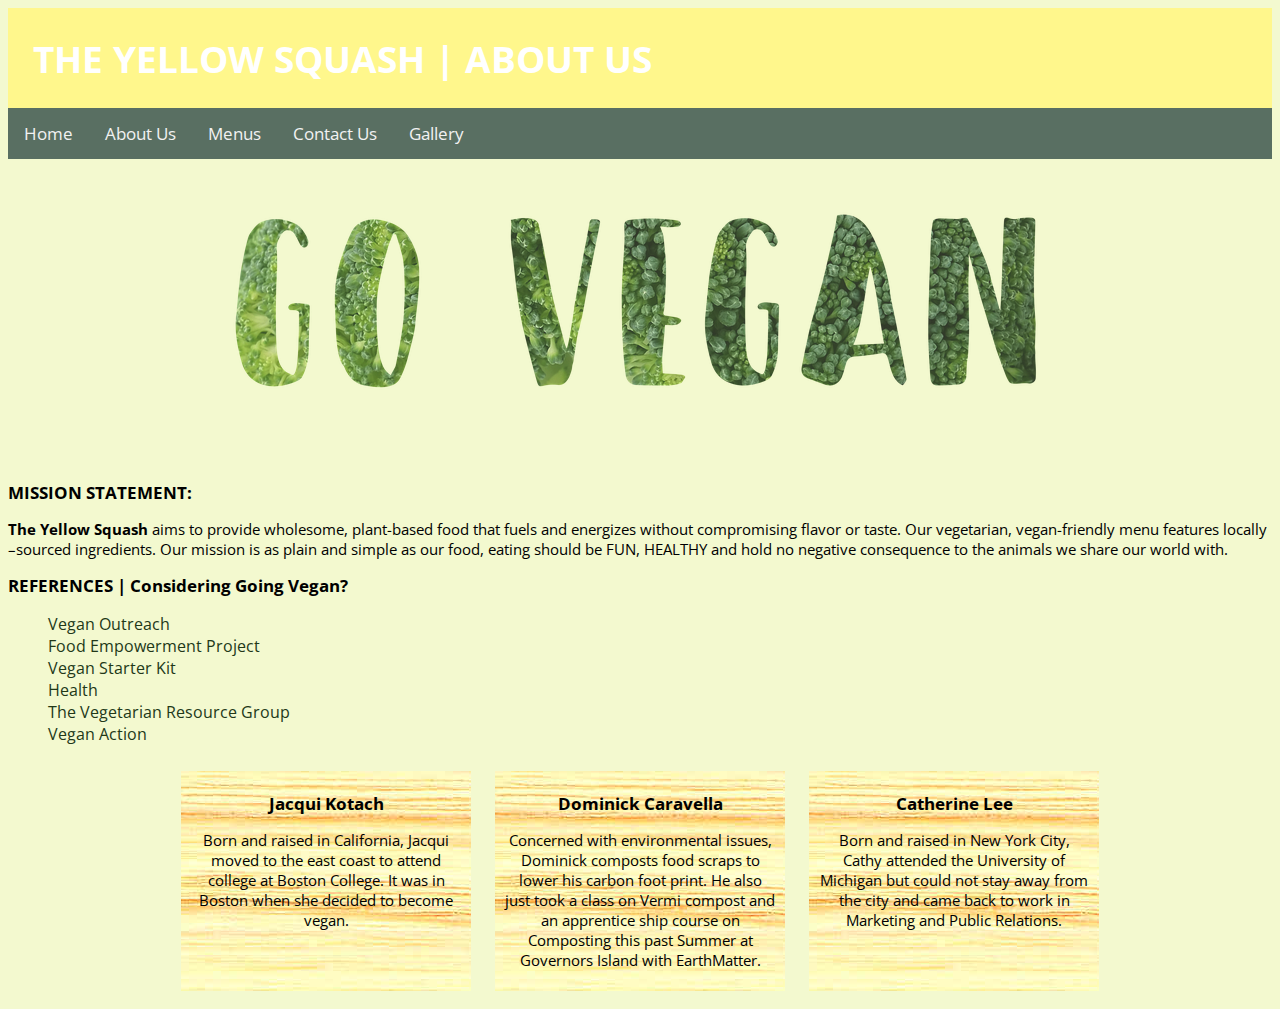
<file: about.html>
<!DOCTYPE html>
<html>

<head>
    <title>ABOUT US</title>
    <link href="stylesheet.css" rel="stylesheet" type="text/css">
    <link href="https://fonts.googleapis.com/css?family=Open+Sans" rel="stylesheet">
</head>

<body>
    <h3 class="YS">THE YELLOW SQUASH  |  ABOUT US</h3>
    <ul class="navigation">
        <li><a href="index.html">Home</a></li>
        <li><a href="about.html">About Us</a></li>
        <li><a href="menus.html">Menus</a></li>
        <li><a href="contact.html">Contact Us</a></li>
        <li><a href="gallery.html">Gallery</a></li>
    </ul>
    <div class="veganimg"><img src="vegan.png"></div>
    <h2>MISSION STATEMENT:</h2>
    <p><strong>The Yellow Squash</strong> aims to provide wholesome, plant-based food that fuels and energizes without compromising flavor or taste. Our vegetarian, vegan-friendly menu features locally –sourced ingredients. Our mission is as plain and simple as our food, eating should be FUN, HEALTHY and hold no negative consequence to the animals we share our world with.</p>
    <h2>REFERENCES | Considering Going Vegan?</h2>
    <ul class="references">
        <li><a href= "http://veganoutreach.org/">Vegan Outreach</li>
        <li><a href= "http://www.foodispower.org/veganism/">Food Empowerment Project</li>
        <li><a href= "http://vegankit.com/">Vegan Starter Kit</li>
        <li><a href= "http://www.health.com/health/gallery/0,,20773383,00.html">Health</li>
        <li><a href= "http://www.vrg.org/">The Vegetarian Resource Group</li>
        <li><a href= "http://vegan.org/">Vegan Action</a></li>
    </ul>
    
    <div class="bios">
        <div class="blocks">
            <h1>Jacqui Kotach</h1>
        <p>Born and raised in California, Jacqui moved to the east coast to attend college at Boston College. It was in Boston when she decided to become vegan.  </p>
        </div>
        <div class="blocks">
            <h1>Dominick Caravella</h1>
            <p>Concerned with environmental issues, Dominick composts food scraps to lower his carbon foot print. He also just took a class on Vermi compost and an apprentice
            ship course on Composting this past Summer at Governors Island with EarthMatter.</p>
        </div>
        <div class="blocks">
            <h1>Catherine Lee</h1>
            <p>Born and raised in New York City, Cathy attended the University of Michigan but could not stay away from the city and came back to work in Marketing and Public Relations.</p>
        </div>
    </div>
</body>

</html>
</file>
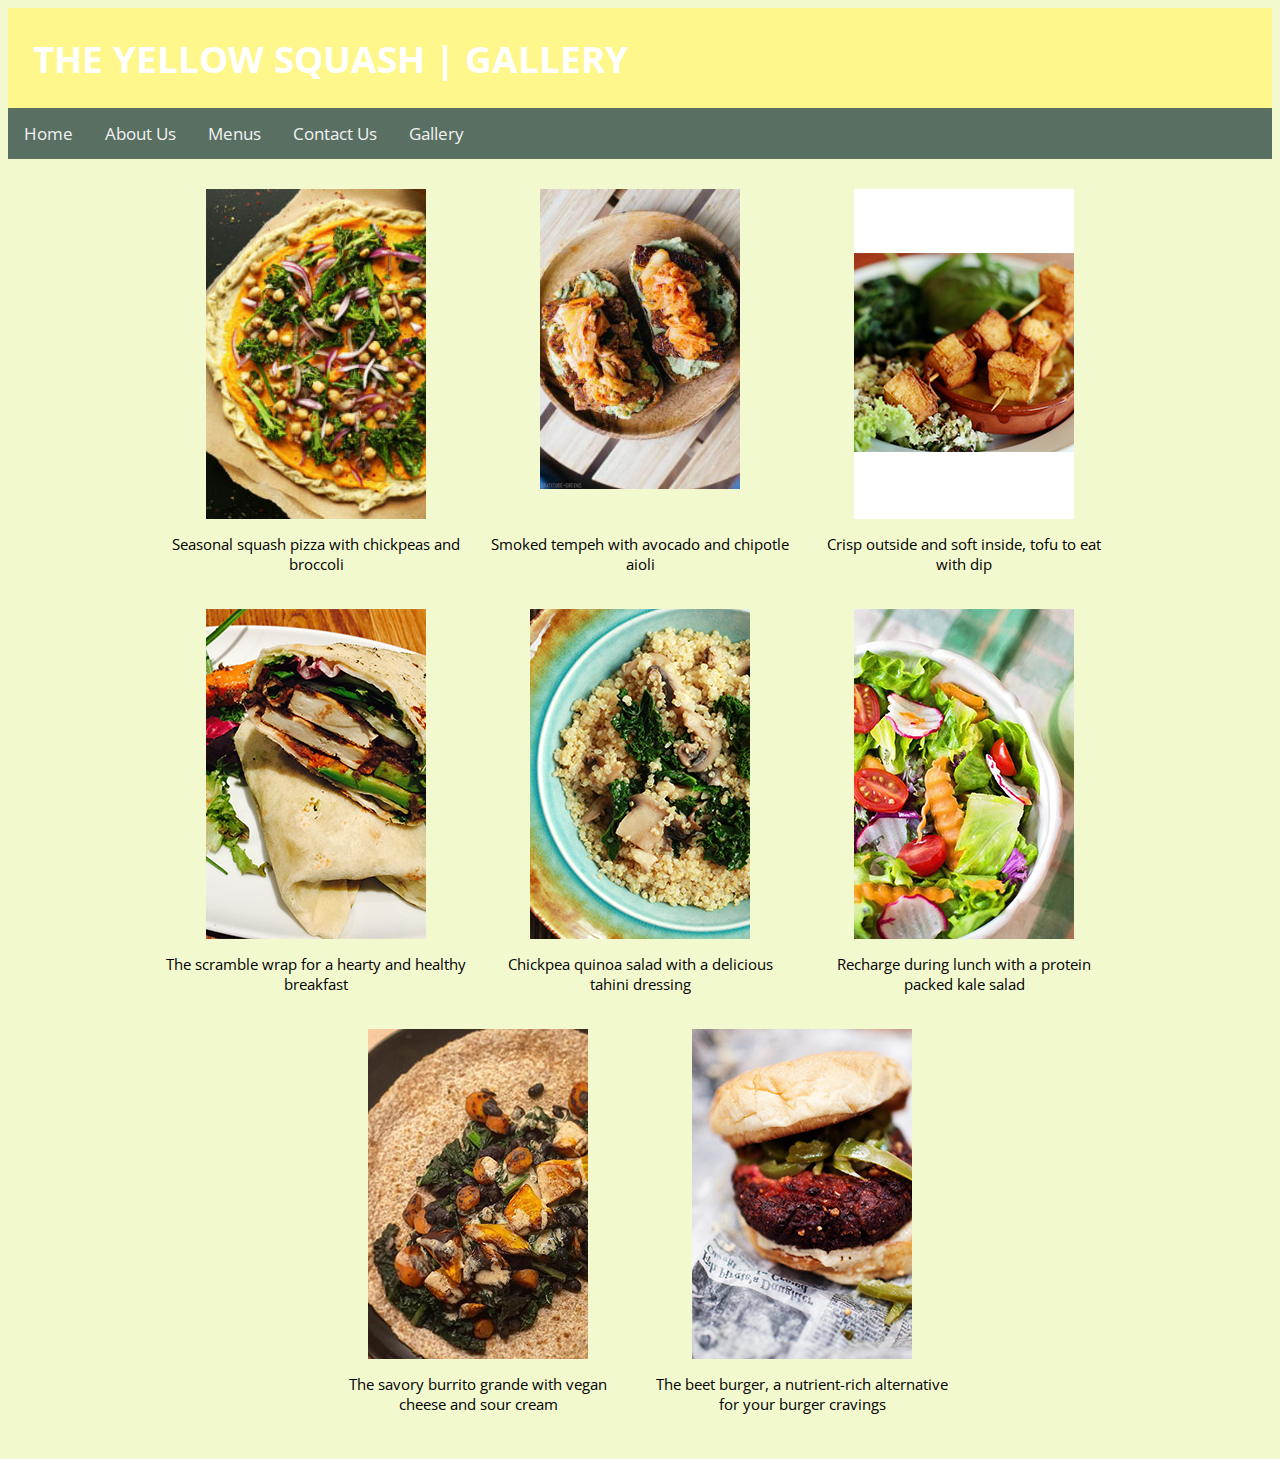
<file: gallery.html>
<!DOCTYPE html>
<html>

<head>
    <title>GALLERY</title>
    <link href="stylesheet.css" rel="stylesheet" type="text/css">
    <link href="https://fonts.googleapis.com/css?family=Open+Sans" rel="stylesheet">
</head>

<body>
    <h3 class="YS">THE YELLOW SQUASH  |  GALLERY</h3>
    <ul class="navigation">
        <li><a href="index.html">Home</a></li>
        <li><a href="about.html">About Us</a></li>
        <li><a href="menus.html">Menus</a></li>
        <li><a href="contact.html">Contact Us</a></li>
        <li><a href="gallery.html">Gallery</a></li>
    </ul>
    <div class="images">
        <div>
            <img src="chickpeas.jpg">
            <p>Seasonal squash pizza with chickpeas and broccoli</p>
        </div>
        <div>
            <img src="tempeh.jpg">
            <p>Smoked tempeh with avocado and chipotle aioli</p>
        </div>
        <div>
            <img src="tofu.jpg">
            <p>Crisp outside and soft inside, tofu to eat with dip</p>
        </div>
        <div>
            <img src="wraps.jpg">
            <p>The scramble wrap for a hearty and healthy breakfast</p>
        </div>
        <div>
            <img src="quinoa.jpg">
            <p>Chickpea quinoa salad with a delicious tahini dressing</p>
        </div>
        <div>
            <img src="powerup.jpg">
            <p>Recharge during lunch with a protein packed kale salad</p>
        </div>
        <div>
            <img src="burrito.jpg">
            <p>The savory burrito grande with vegan cheese and sour cream</p>
        </div>
        <div>
            <img src="beet.jpg">
            <p>The beet burger, a nutrient-rich alternative for your burger cravings</p>
        </div>
    </div>
</body>

</html>
</file>
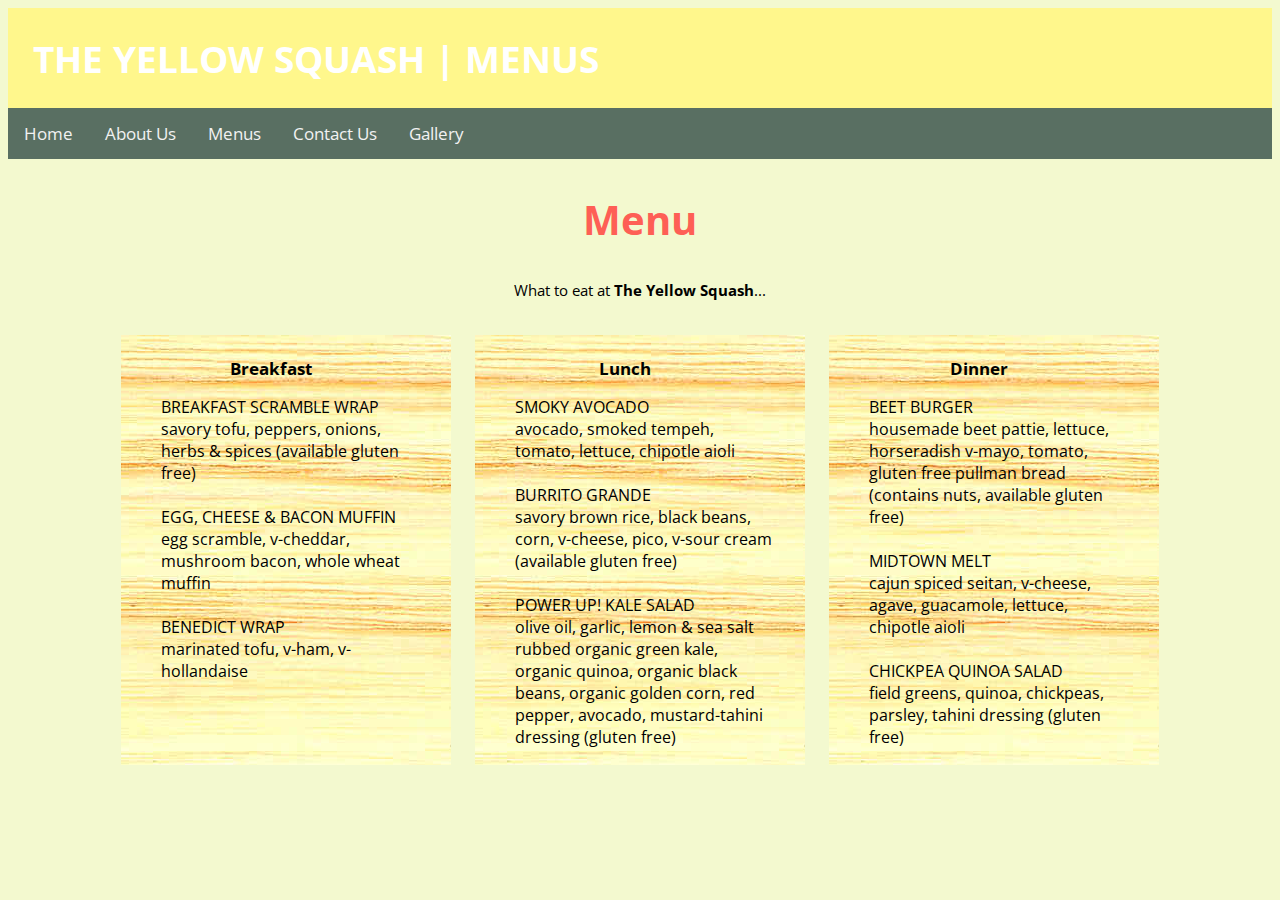
<file: menus.html>
<!DOCTYPE html>
<html>

<head>
    <title>MENUS</title>
    <link href="stylesheet.css" rel="stylesheet" type="text/css">
    <link href="https://fonts.googleapis.com/css?family=Open+Sans" rel="stylesheet">
</head>

<body>
    <h3 class="YS">THE YELLOW SQUASH  |  MENUS</h3>
    <ul class="navigation">
        <li><a href="index.html">Home</a></li>
        <li><a href="about.html">About Us</a></li>
        <li><a href="menus.html">Menus</a></li>
        <li><a href="contact.html">Contact Us</a></li>
        <li><a href="gallery.html">Gallery</a></li>
    </ul>
    
    <div class="menu-page">
        <h2 style="font-size:40px;color:#FE5F55;">Menu</h2>
        <p>What to eat at <strong>The Yellow Squash</strong>...</p>
            
        <div class="menu">
            <h1>Breakfast</h1>
            <ul>
                <li> BREAKFAST SCRAMBLE WRAP<br>savory tofu, peppers, onions, herbs & spices (available gluten free) </li><br>
                <li> EGG, CHEESE & BACON MUFFIN<br>egg scramble, v-cheddar, mushroom bacon, whole wheat muffin</li><br>
                <li> BENEDICT WRAP<br>marinated tofu, v-ham, v-hollandaise</li>
            </ul>
        </div>
        <div class="menu">
        <h1>Lunch</h1>
            <ul>
                <li>SMOKY AVOCADO<br>avocado, smoked tempeh, tomato, lettuce, chipotle aioli</li><br>
                <li> BURRITO GRANDE<br>savory brown rice, black beans, corn, v-cheese, pico, v-sour cream (available gluten free)</li><br>
                <li>POWER UP! KALE SALAD<br>olive oil, garlic, lemon & sea salt rubbed organic green kale, organic quinoa, organic black beans, organic golden corn, red pepper, avocado, 
        mustard-tahini dressing (gluten free)</li>
            </ul>
        </div>
        <div class="menu">
            <h1>Dinner</h1>
            <ul>
                <li>BEET BURGER<br>housemade beet pattie, lettuce, horseradish v-mayo, tomato, gluten free pullman bread (contains nuts, available gluten free)</li><br>
                <li> MIDTOWN MELT<br>cajun spiced seitan, v-cheese, agave, guacamole, lettuce, chipotle aioli</li><br>
                <li> CHICKPEA QUINOA SALAD<br>field greens, quinoa, chickpeas, parsley, tahini dressing (gluten free)</li>
            </ul>
        </div>
    </div>
</body>

</html>
</file>
<file: stylesheet.css>
/*General format for heading and format*/
h3 {
    font-size: 30px;
    color:#223818;
}

ul.navigation {
    list-style-type: none;
    margin: 0;
    padding: 0;
    overflow: hidden;
    background-color: #596F62;
}

ul.navigation li {float: left;}

ul.navigation li a {
    display: inline-block;
    color: #f2f2f2;
    text-align: center;
    padding: 14px 16px;
    text-decoration: none;
    transition: 0.3s;
    font-size: 17px;
}

ul.navigation li a:hover {
    background-color: #F3F9CF;
    color: #596F62;
    
}

body {
    font-family: 'Open Sans', arvo, sans-serif;
    background-color:#F3F9CF;
}

p {
    font-size: 15px;
}

/*HOME PAGE*/
.front {
    text-align: center;
    opacity: .8;
}

.YS{
    margin:auto;
    text-align: left;
    background-color:#FFF78C;
    color:white;
    font-size: 37px;
    height: 100px;
    box-sizing: border-box;
    padding:25px;
}

/*ABOUT US page*/
.bios {
    text-align: center;
}
 
.bios > div {
     vertical-align: top;
}

.blocks {
    display:inline-block;
    margin: 10px;
    padding: 10px;
    width: 270px;
    height: 200px;
    text-align: center;
    background-image: url("wood.jpg");
}

h1 {
    font-size: 17px;
}

h2 {
    font-size: 17px;
}

.references {
    list-style:none;
}

.references a:link {
    color:#223818;
    text-decoration: none;
}

.veganimg {
    text-align:center;
    opacity: .8;
}

/*GALLERY page*/
.images {
    text-align:center;
    margin:20px;
}

.images > div {
    display:inline-block;
    width:300px;
    height:400px;
    margin:10px;
    vertical-align:top;
    position:relative;
}
.images p {
    position:absolute;
    bottom:0px;
}

/*MENUS page*/
.menu-page {
    margin:auto;
    text-align: center;
}

.menu {
    width:300px;
    height:420px;
    vertical-align: top;
    display:inline-block;
    margin-top: 20px;
    margin-right: 10px;
    margin-left:10px;
    padding-right: 30px;
    padding-top:10px;
    text-align: left;
    background-image: url("wood.jpg");
}

.menu li {
    list-style:none;
}

.menu h1 {
    text-align: center;
}



/*CONTACT page*/
.contact-page {
    margin:auto;
    text-align: center
}

.contact {
    width:320px;
    height:350px;
    vertical-align: top;
    display:inline-block;
    margin-top: 20px;
    margin-right: 10px;
    margin-left:10px;
    padding-right: 4px;
    padding-top:10px;
    text-align: center;
    background-image: url("wood.jpg");
}

.contact h1 {
    text-align: center;
}

iframe{
    width:20vw;
    height:30vh;
    margin:15vh, 15vw;
    border: 3px, solid blue;
   margin: auto;
    
}
</file>
